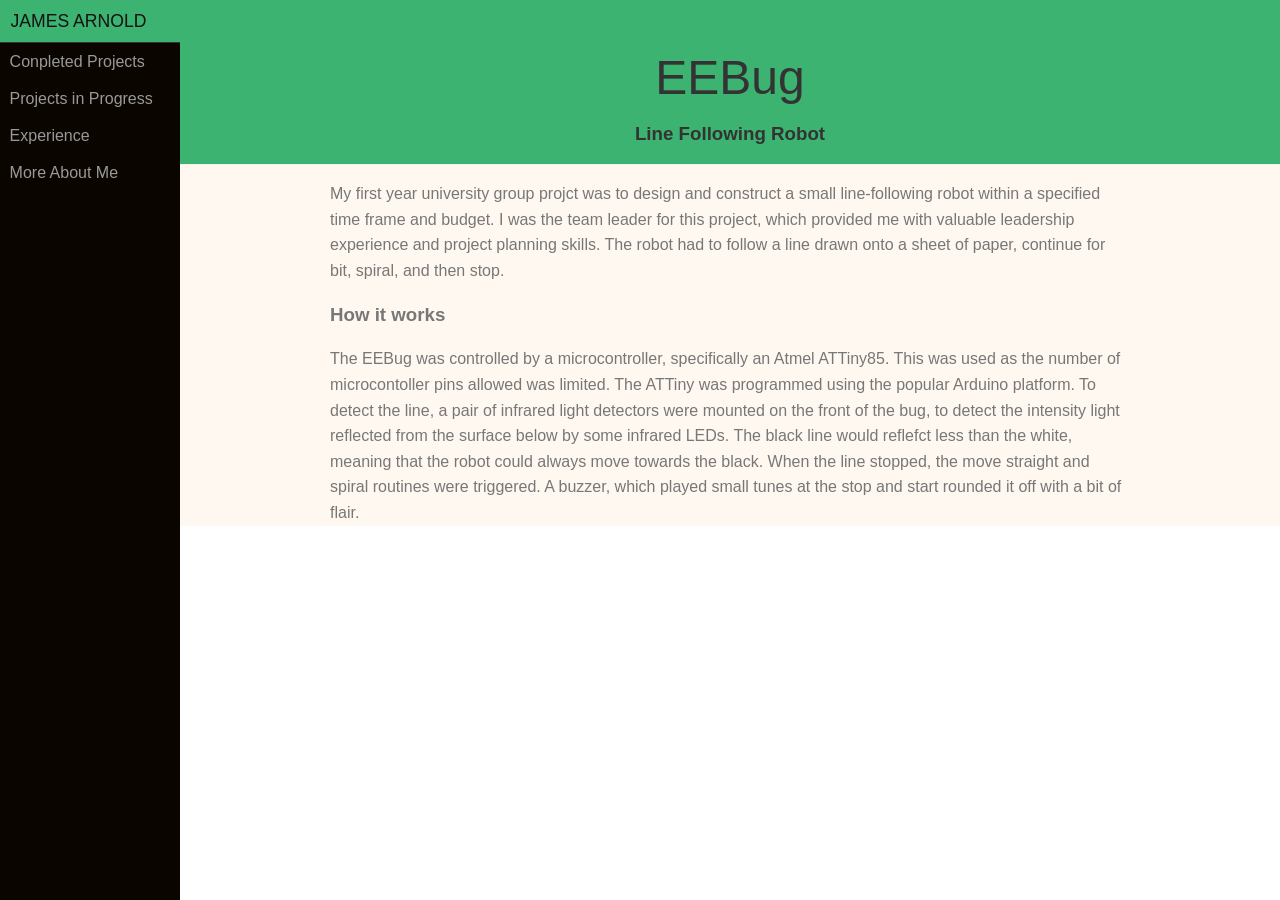
<file: eebug.html>
<!DOCTYPE html>
<html>
<head>
  <meta charset="utf-8">
  <title>Completed Projects</title>
  <meta name="viewport" content="width=device-width, initial-scale=1.0">
  <link rel="stylesheet" href="side-menu.css">
  <link rel="stylesheet" href="pure.css">
</head>
<!-- TODO: Add a submenu to make Navigating this long page easier. Or, just put
them all on seperate pages -->
<body>
<div id="layout">
  <!-- Menu toggle -->
  <a href="#menu" id="menuLink" class="menu-link">
      <!-- Hamburger icon -->
      <span></span>
  </a>

    <div id="menu">
    <div class="pure-menu">
      <a class="pure-menu-heading" href="index.html">James Arnold</a>
      <ul class="pure-menu-list">
        <li class="pure-menu-item"><a href="my_projects.html" class="pure-menu-link">
        Conpleted Projects</a></li>
        <li class="pure-menu-item"><a href="in_progress.html" class="pure-menu-link">
        Projects in Progress</a></li>            
        <li class="pure-menu-item"><a href="experience.html" class="pure-menu-link">
        Experience</a></li>
        <li class="pure-menu-item"><a href="about_me.html" class="pure-menu-link">
        More About Me</a></li>
      </ul>
    </div>
  </div>
  
  <div id="main">
    <div class="header">
      <h1>EEBug</h1>
	  <h3>Line Following Robot</h3>
    </div>
      
    <div class="content">
      <p>My first year university group projct was to design and construct a small 
      line-following robot within a specified time frame and budget. I was the 
      team leader for this project, which provided me with valuable leadership 
      experience and project planning skills. The robot had to follow a line drawn
	  onto a sheet of paper, continue for bit, spiral, and then stop.</p>
	  <h3>How it works</h3>
	  <p>The EEBug was controlled by a microcontroller, specifically an Atmel ATTiny85.
	  This was used as the number of microcontoller pins allowed was limited. The ATTiny
	  was programmed using the popular Arduino platform. To detect the line, a pair of 
	  infrared light detectors were mounted on the front of the bug, to detect the intensity 
	  light reflected from the surface below by some infrared LEDs. The black line 
	  would reflefct less than the white, meaning that the robot could always move 
	  towards the black. When the line stopped, the move straight and spiral routines
	  were triggered. A buzzer, which played small tunes at the stop and start rounded
	  it off with a bit of flair.</p> 
   
    </div>
  </div>
</div>
</body>
<script src="ui.js"></script>
</html>
</file>
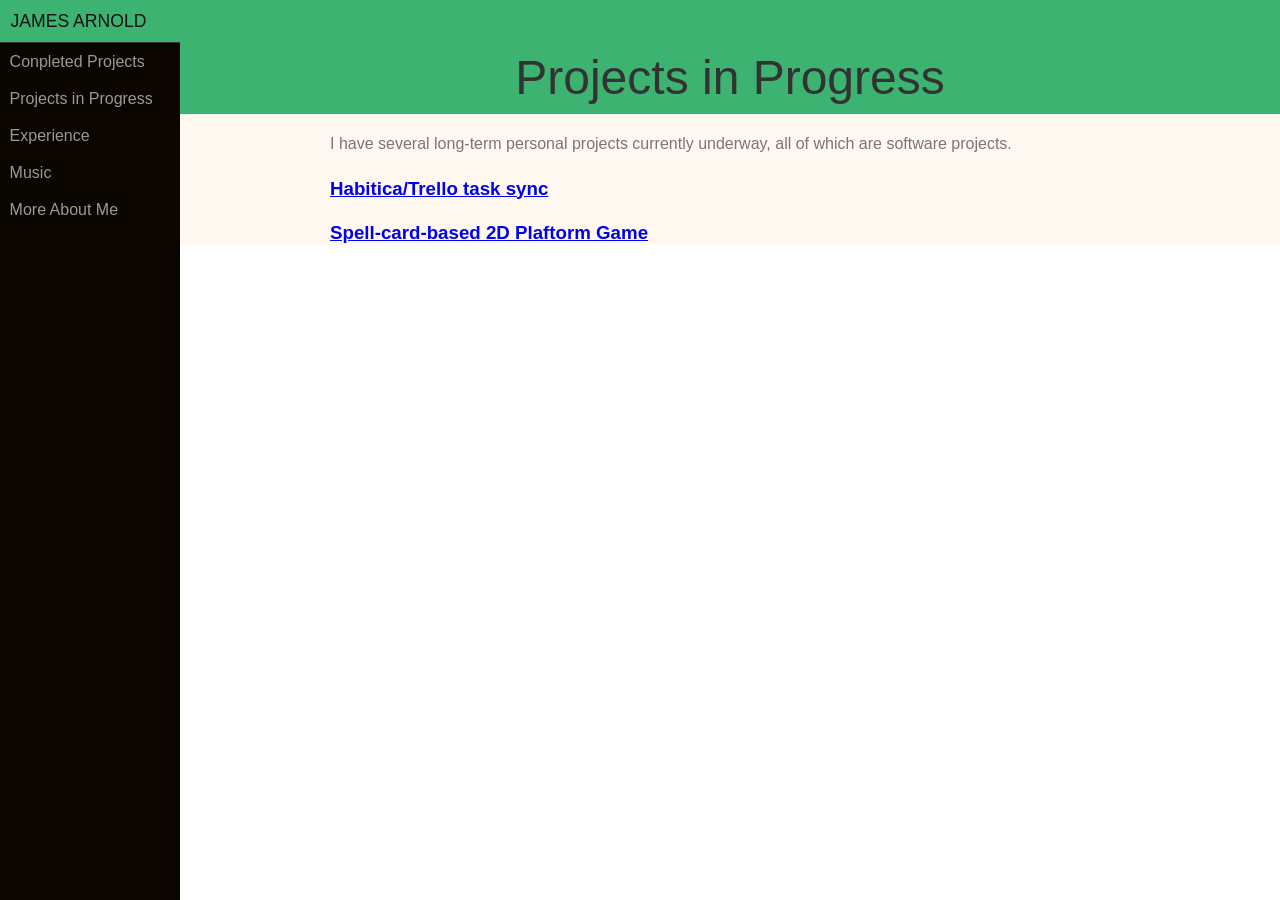
<file: in_progress.html>
<!DOCTYPE html>
<html>
<head>
  <meta charset="utf-8">
  <title>Projects in Progress</title>
  <meta name="viewport" content="width=device-width, initial-scale=1.0">
  <link rel="stylesheet" href="side-menu.css">
  <link rel="stylesheet" href="pure.css">
</head>
<!-- TODO: Add a submenu to make Navigating this long page easier. Or, just put
them all on seperate pages -->
<body>
<div id="layout">
  <!-- Menu toggle -->
  <a href="#menu" id="menuLink" class="menu-link">
      <!-- Hamburger icon -->
      <span></span>
  </a>

    <div id="menu">
    <div class="pure-menu">
      <a class="pure-menu-heading" href="index.html">James Arnold</a>
      <ul class="pure-menu-list">
        <li class="pure-menu-item"><a href="my_projects.html" class="pure-menu-link">
        Conpleted Projects</a></li>
        <li class="pure-menu-item"><a href="in_progress.html" class="pure-menu-link">
        Projects in Progress</a></li>            
        <li class="pure-menu-item"><a href="experience.html" class="pure-menu-link">
        Experience</a></li>
		<li class="pure-menu-item"><a href="music.html" class="pure-menu-link">
        Music</a></li>
        <li class="pure-menu-item"><a href="about_me.html" class="pure-menu-link">
        More About Me</a></li>
      </ul>
    </div>
  </div>
  
  <div id="main">
    <div class="header">
      <h1>Projects in Progress</h1>
    </div>
      
    <div class="content">
      <p>I have several long-term personal projects currently underway, all of
      which are software projects.</p>
      
      <h3><a href="habitica_trello_sync.html">Habitica/Trello task sync</a></h3>
      
      <h3><a href="spell-card-game.html">Spell-card-based 2D Plaftorm Game</a></h3>
    </div>
  </div>
</div>
</body>
<script src="ui.js"></script>
</html>
</file>
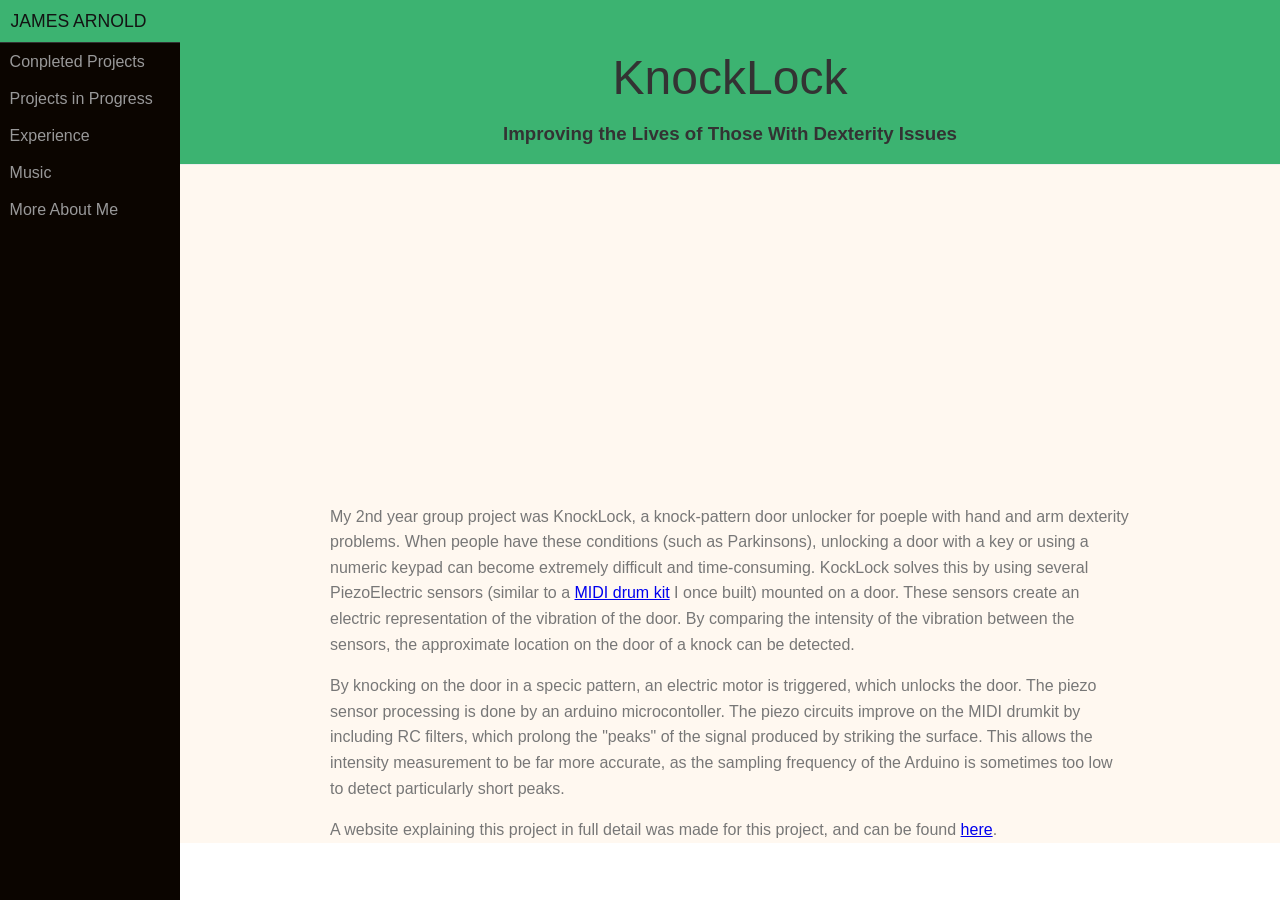
<file: knocklock.html>
<!DOCTYPE html>
<html>
<head>
  <meta charset="utf-8">
  <title>Completed Projects</title>
  <meta name="viewport" content="width=device-width, initial-scale=1.0">
  <link rel="stylesheet" href="side-menu.css">
  <link rel="stylesheet" href="pure.css">
</head>
<!-- TODO: Add a submenu to make Navigating this long page easier. Or, just put
them all on seperate pages -->
<body>
<div id="layout">
  <!-- Menu toggle -->
  <a href="#menu" id="menuLink" class="menu-link">
      <!-- Hamburger icon -->
      <span></span>
  </a>

    <div id="menu">
    <div class="pure-menu">
      <a class="pure-menu-heading" href="index.html">James Arnold</a>
      <ul class="pure-menu-list">
        <li class="pure-menu-item"><a href="my_projects.html" class="pure-menu-link">
        Conpleted Projects</a></li>
        <li class="pure-menu-item"><a href="in_progress.html" class="pure-menu-link">
        Projects in Progress</a></li>            
        <li class="pure-menu-item"><a href="experience.html" class="pure-menu-link">
        Experience</a></li>
		<li class="pure-menu-item"><a href="music.html" class="pure-menu-link">
        Music</a></li>
        <li class="pure-menu-item"><a href="about_me.html" class="pure-menu-link">
        More About Me</a></li>
      </ul>
    </div>
  </div>
  
  <div id="main">
    <div class="header">
      <h1>KnockLock</h1>
	  <h3>Improving the Lives of Those With Dexterity Issues</h3>
    </div>
      
    <div class="content">
	  <iframe allowfullscreen frameborder="0" height="315" mozallowfullscreen 
	  src="https://www.youtube.com/embed/9a7YVxpA8rk" 
	  webkitallowfullscreen width="560"></iframe>

      <p>My 2nd year group project was KnockLock, a knock-pattern door unlocker
      for poeple with hand and arm dexterity problems. When people have these 
      conditions (such as Parkinsons), unlocking a door with a key or using a 
      numeric keypad can become extremely difficult and time-consuming. KockLock
      solves this by using several PiezoElectric sensors (similar to a 
      <a href="https://github.com/jamesarnold96/Foam_Drumkit">MIDI drum kit</a>
      I once built) mounted on a door. These sensors create an electric 
      representation of the vibration of the door. By comparing the intensity of 
      the vibration between the sensors, the approximate location on the door of 
      a knock can be detected.</p> 
	  <p>By knocking on the door in a specic pattern, an 
      electric motor is triggered, which unlocks the door. The piezo sensor processing
      is done by an arduino microcontoller. The piezo circuits improve on the MIDI
      drumkit by including RC filters, which prolong the "peaks" of the signal
      produced by striking the surface. This allows the intensity measurement to be far
      more accurate, as the sampling frequency of the Arduino is sometimes too
      low to detect particularly short peaks.</p>
      
      <p>A website explaining this project in full detail was made for this project, 
	  and can be found <a href="http://www.ee.ic.ac.uk/zhongxuan.li15/yr2proj/default.html">
	  here</a>.</p>
    </div>
  </div>
</div>
</body>
<script src="ui.js"></script>
</html>
</file>
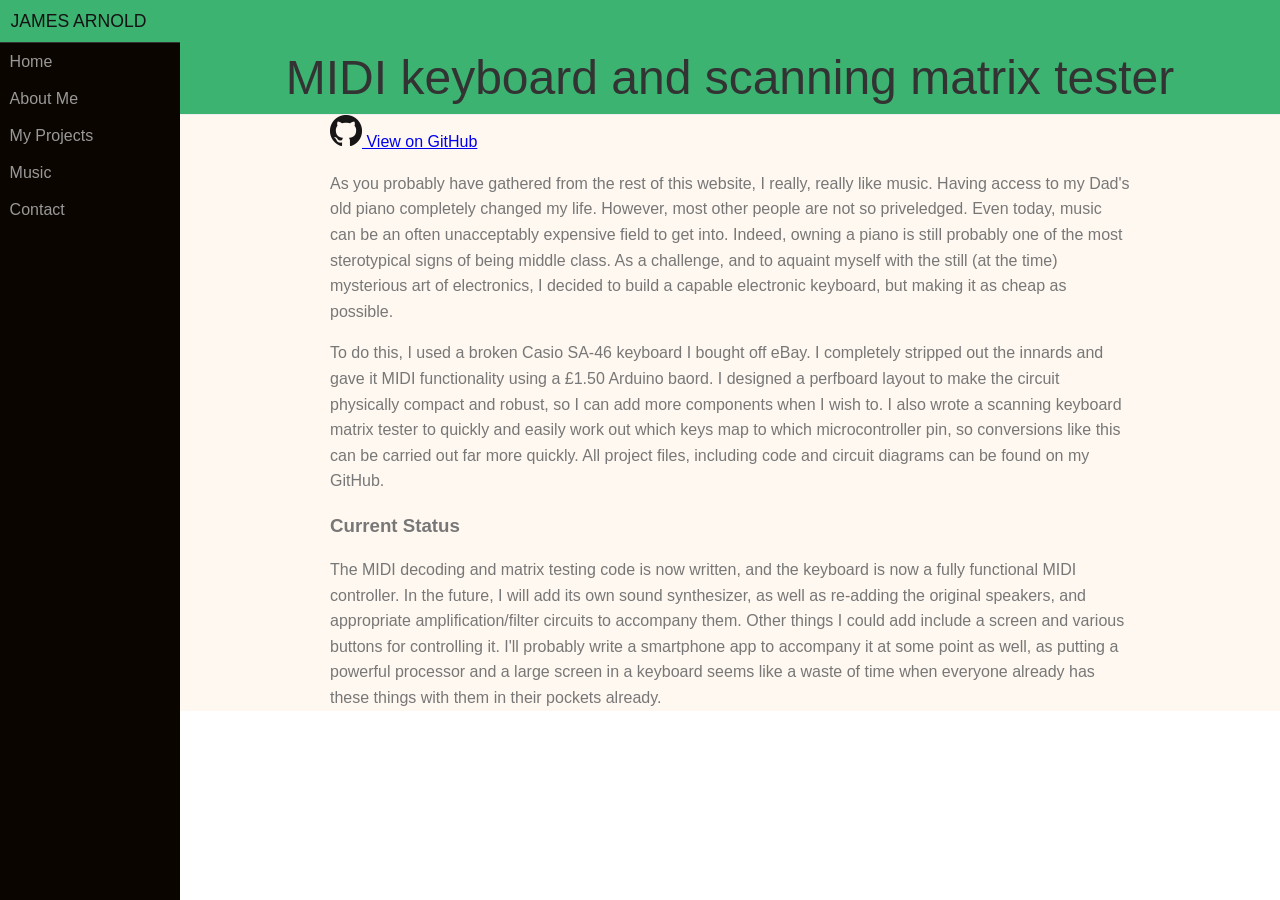
<file: midi_keyboard.html>
<!DOCTYPE html>
<html>
<head>
  <meta charset="utf-8">
  <title>My Projectss</title>
  <meta name="viewport" content="width=device-width, initial-scale=1.0">
  <link rel="stylesheet" href="side-menu.css">
  <link rel="stylesheet" href="pure.css">
</head>
<!-- TODO: Add a submenu to make Navigating this long page easier. Or, just put
them all on seperate pages -->
<body>
<div id="layout">
  <!-- Menu toggle -->
  <a href="#menu" id="menuLink" class="menu-link">
      <!-- Hamburger icon -->
      <span></span>
  </a>

  <div id="menu">
    <div class="pure-menu">
      <a class="pure-menu-heading" href="profile.html">James Arnold</a>
      <ul class="pure-menu-list">
        <li class="pure-menu-item"><a href="profile.html" class="pure-menu-link">
        Home</a></li>
        <li class="pure-menu-item"><a href="#" class="pure-menu-link">
        About Me</a></li>
        <li class="pure-menu-item"><a href="my_projects.html" class="pure-menu-link">
        My Projects</a></li>
        <li class="pure-menu-item"><a href="music.html" class="pure-menu-link">
        Music</a></li>
        <li class="pure-menu-item"><a href="#" class="pure-menu-link">
        Contact</a></li>
      </ul>
    </div>
  </div>
  
  <div id="main">
    <div class="header">
      <h1>MIDI keyboard and scanning matrix tester</h1>
    </div>
      
    <div class="content">
	  <a href="https://github.com/jamesarnold96/Casio_SA-46_Keyboard"><span><img src="img/github.png">
	  View on GitHub</img></span></a> 	
	
      <p>As you probably have gathered from the rest of this website, I really,
      really like music. Having access to my Dad's old piano completely 
      changed my life. However, most other people are not so priveledged. Even
      today, music can be an often unacceptably expensive field to get into. Indeed,
      owning a piano is still probably one of the most sterotypical signs of
      being middle class. As a challenge, and to aquaint myself with the still
      (at the time) mysterious art of electronics, I decided to build a capable
      electronic keyboard, but making it as cheap as possible.</p>
      <p>To do this, I 
      used a broken Casio SA-46 keyboard I bought off eBay. I completely 
      stripped out the innards and gave it MIDI functionality using a £1.50
      Arduino baord. I designed a perfboard layout to make the circuit physically
      compact and robust, so I can add more components when I wish to. I also 
      wrote a scanning keyboard matrix tester to quickly and easily work out 
      which keys map to which microcontroller pin, so conversions like this can
      be carried out far more quickly. All project files, including code and 
      circuit diagrams can be found on my GitHub.</p>
      <h3>Current Status</h3>
      <p>The MIDI decoding and matrix testing code is now written, and the keyboard
      is now a fully functional MIDI controller. In the future, I will add its
      own sound synthesizer, as well as re-adding the original speakers, and 
      appropriate amplification/filter circuits to accompany them. Other things 
      I could add include a screen and various buttons for controlling it. I'll
      probably write a smartphone app to accompany it at some point as well, as
      putting a powerful processor and a large screen in a keyboard seems like a 
      waste of time when everyone already has these things with them in their 
      pockets already.</p>
    </div>
  </div>
</div>
</body>
</html>
</file>
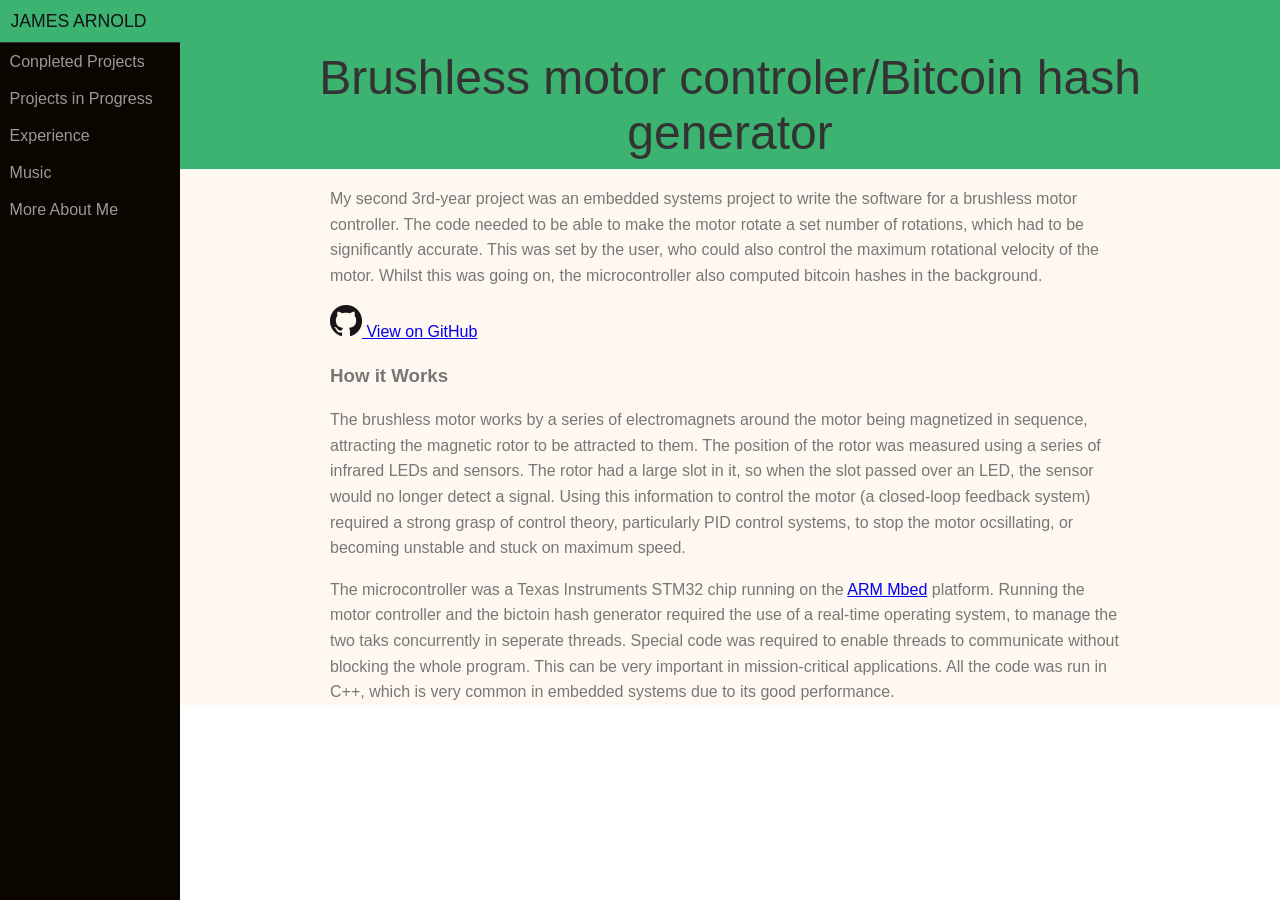
<file: motor_controller.html>
<!DOCTYPE html>
<html>
<head>
  <meta charset="utf-8">
  <title>Motor controller/Bitcoin Hash Generator</title>
  <meta name="viewport" content="width=device-width, initial-scale=1.0">
  <link rel="stylesheet" href="side-menu.css">
  <link rel="stylesheet" href="pure.css">
</head>
<!-- TODO: Add a submenu to make Navigating this long page easier. Or, just put
them all on seperate pages -->
<body>
<div id="layout">
  <!-- Menu toggle -->
  <a href="#menu" id="menuLink" class="menu-link">
      <!-- Hamburger icon -->
      <span></span>
  </a>

  <div id="menu">
    <div class="pure-menu">
      <a class="pure-menu-heading" href="index.html">James Arnold</a>
      <ul class="pure-menu-list">
        <li class="pure-menu-item"><a href="my_projects.html" class="pure-menu-link">
        Conpleted Projects</a></li>
        <li class="pure-menu-item"><a href="in_progress.html" class="pure-menu-link">
        Projects in Progress</a></li>            
        <li class="pure-menu-item"><a href="expereience.html" class="pure-menu-link">
        Experience</a></li>
		<li class="pure-menu-item"><a href="music.html" class="pure-menu-link">
        Music</a></li>
        <li class="pure-menu-item"><a href="about_me.html" class="pure-menu-link">
        More About Me</a></li>
      </ul>
    </div>
  </div>
  
  <div id="main">
    <div class="header">
      <h1>Brushless motor controler/Bitcoin hash generator</h1>
    </div>
      
    <div class="content">
      <p>My second 3rd-year project was an embedded systems project to write the
      software for a brushless motor controller. The code needed to be able to 
      make the motor rotate a set number of rotations, which had to be significantly
      accurate. This was set by the user, who could also control the maximum 
      rotational velocity of the motor. Whilst this was going on, the 
      microcontroller also computed bitcoin hashes in the background.</p>
	  <a href="https://github.com/MerelyLogical/MotorControl"><span><img src="img/github.png">
	  View on GitHub</img></span></a> 
      
      <h3>How it Works</h3>
      <p>The brushless motor works by a series of electromagnets around the motor
      being magnetized in sequence, attracting the magnetic rotor to be attracted
      to them. The position of the rotor was measured using a series of infrared
      LEDs and sensors. The rotor had a large slot in it, so when the slot 
      passed over an LED, the sensor would no longer detect a signal. 
      Using this information to control the motor (a closed-loop feedback system)
      required a strong grasp of control theory, particularly PID control systems, to stop
      the motor ocsillating, or becoming unstable and stuck on maximum speed.</p>
      <p>The microcontroller was a Texas Instruments STM32 chip running on the 
      <a href="https://www.mbed.com/en/">ARM Mbed</a> platform. Running the 
      motor controller and the bictoin hash generator required the use of a 
      real-time operating system, to manage the two taks concurrently in 
      seperate threads. Special code was required to enable threads to communicate
      without blocking the whole program. This can be very important in 
      mission-critical applications. All the code was run in C++, which is very
      common in embedded systems due to its good performance.</p>   
    </div>
  </div>
</div>
</body>
<script src="ui.js"></script>
</html>
</file>
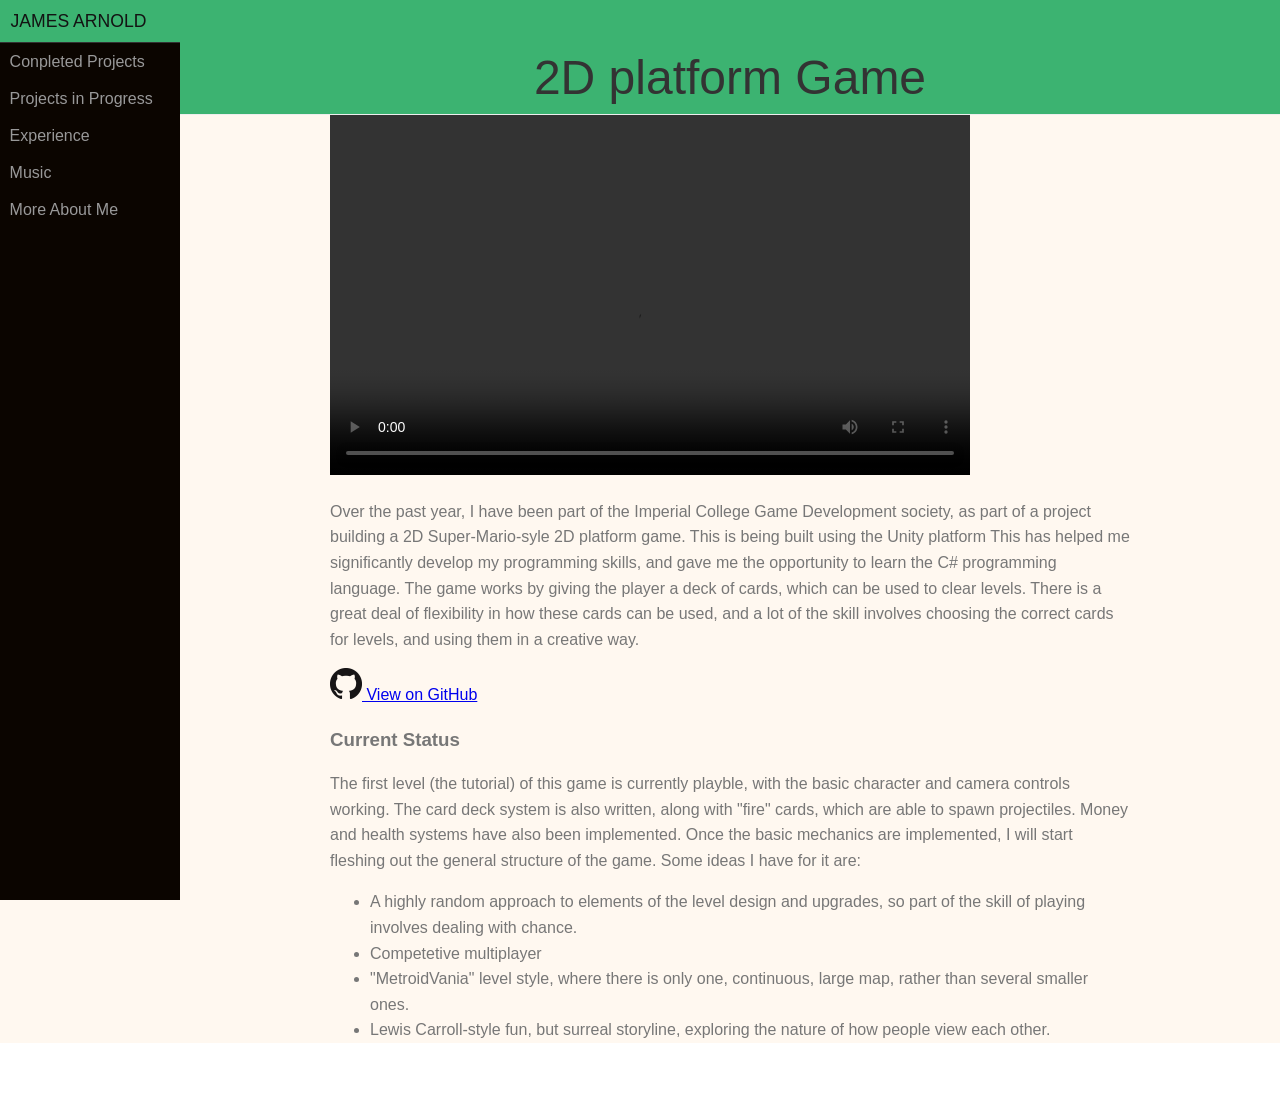
<file: spell-card-game.html>
<!DOCTYPE html>
<html>
<head>
  <meta charset="utf-8">
  <title>2D Platform Game</title>
  <meta name="viewport" content="width=device-width, initial-scale=1.0">
  <link rel="stylesheet" href="side-menu.css">
  <link rel="stylesheet" href="pure.css">
</head>
<!-- TODO: Add a submenu to make Navigating this long page easier. Or, just put
them all on seperate pages -->
<body>
<div id="layout">
  <!-- Menu toggle -->
  <a href="#menu" id="menuLink" class="menu-link">
      <!-- Hamburger icon -->
      <span></span>
  </a>

  <div id="menu">
    <div class="pure-menu">
      <a class="pure-menu-heading" href="index.html">James Arnold</a>
      <ul class="pure-menu-list">
        <li class="pure-menu-item"><a href="my_projects.html" class="pure-menu-link">
        Conpleted Projects</a></li>
        <li class="pure-menu-item"><a href="in_progress.html" class="pure-menu-link">
        Projects in Progress</a></li>            
        <li class="pure-menu-item"><a href="experience.html" class="pure-menu-link">
        Experience</a></li>
		<li class="pure-menu-item"><a href="music.html" class="pure-menu-link">
        Music</a></li>
        <li class="pure-menu-item"><a href="about_me.html" class="pure-menu-link">
        More About Me</a></li>
      </ul>
    </div>
  </div>
  
  <div id="main">
    <div class="header">
      <h1>2D platform Game</h1>
    </div>
      
    <div class="content">     
       <video width="640" height="360" controls>
        <source src="img/spell-card-platform-game.mp4" type="video/mp4">
        Your browser does not support the video tag.
      </video> 
      <p>Over the past year, I have been part of the Imperial College Game 
      Development society, as part of a project building a 2D Super-Mario-syle
      2D platform game. This is being built using the Unity platform This has 
      helped me significantly develop my programming 
      skills, and gave me the opportunity to learn the C# programming language. 
      The game works by giving the player a deck of cards, which can be used to
      clear levels. There is a great deal of flexibility in how these cards can
      be used, and a lot of the skill involves choosing the correct cards for
      levels, and using them in a creative way.</p>
	  
	  <a href="https://github.com/jamesarnold96/Spell-Card-Based-2D-Platform-Game-New"><span><img src="img/github.png">
	  View on GitHub</span></a>
	  
      <h3>Current Status</h3>
      <p>The first level (the tutorial) of this game is currently playble, with the
      basic character and camera controls working. The card deck system is also
      written, along with "fire" cards, which are able to spawn projectiles. 
      Money and health systems have also been implemented. Once the basic 
      mechanics are implemented, I will start fleshing out the general structure
      of the game. Some ideas I have for it are:
      <ul>
        <li>A highly random approach to elements of the level design and upgrades,
        so part of the skill of playing involves dealing with chance.</li>
        <li>Competetive multiplayer</li>
        <li>"MetroidVania" level style, where there is only one, continuous, large 
        map, rather than several smaller ones.</li>
        <li>Lewis Carroll-style fun, but surreal storyline, exploring the nature 
        of how people view each other.</li>
      </ul>
      </p>
    </div>
  </div>
</div>
</body>
<script src="ui.js"></script>
</html>
</file>
<file: side-menu.css>
body {
    color: #777;
}

.pure-img-responsive {
    max-width: 100%;
    height: auto;
}

/*
Add transition to containers so they can push in and out.
*/
#layout,
#menu,
.menu-link {
    -webkit-transition: all 0.2s ease-out;
    -moz-transition: all 0.2s ease-out;
    -ms-transition: all 0.2s ease-out;
    -o-transition: all 0.2s ease-out;
    transition: all 0.2s ease-out;
}

/*
This is the parent `<div>` that contains the menu and the content area.
*/
#layout {
    position: relative;
    left: 0;
    padding-left: 0;
    background-color: #fff8f0
}
    #layout.active #menu {
        left: 180px;
        width: 180px;
    }

    #layout.active .menu-link {
        left: 180px;
    }
/*
The content `<div>` is where all your content goes.
*/
.content {
    margin: 0 auto;
    padding: 0 4em;
    max-width: 800px;
    margin-bottom: 50px;
    line-height: 1.6em;
    background-color: #fff8f0
}

.header {
     margin: 0;
     color: #333333;
     text-align: center;
     padding: 2.5em 2em 0;
     border-bottom: 1px solid #eee;
     background-color: MediumSeaGreen;
 }
    .header h1 {
        margin: 0.2em 0;
        font-size: 3em;
        font-weight: 300;
    }
     .header h2 {
        font-weight: 300;
        color: #ccc;
        padding: 0;
        margin-top: 0;
    }

.content-subhead {
    margin: 50px 0 20px 0;
    font-weight: 300;
    color: #888;
}



/*
The `#menu` `<div>` is the parent `<div>` that contains the `.pure-menu` that
appears on the left side of the page.
*/

#menu {
    margin-left: -180px; /* "#menu" width */
    width: 180px;
    position: fixed;
    top: 0;
    left: 0;
    bottom: 0;
    z-index: 1000; /* so the menu or its navicon stays above all content */
    background: #0b0500;
    overflow-y: auto;
    -webkit-overflow-scrolling: touch;
}
    /*
    All anchors inside the menu should be styled like this.
    */
    #menu a {
        color: #999;
        border: none;
        padding: 0.6em 0 0.6em 0.6em;
    }

    /*
    Remove all background/borders, since we are applying them to #menu.
    */
     #menu .pure-menu,
     #menu .pure-menu ul {
        border: none;
        background: transparent;
    }

    /*
    Add that light border to separate items into groups.
    */
    #menu .pure-menu ul,
    #menu .pure-menu .menu-item-divided {
        border-top: 1px solid #333;
    }
        /*
        Change color of the anchor links on hover/focus.
        */
        #menu .pure-menu li a:hover,
        #menu .pure-menu li a:focus {
            background: #333;
        }

    /*
    This styles the selected menu item `<li>`.
    */
    #menu .pure-menu-selected,
    #menu .pure-menu-heading {
        background: MediumSeaGreen;
    }
        /*
        This styles a link within a selected menu item `<li>`.
        */
        #menu .pure-menu-selected a {
            color: #fff;
        }

    /*
    This styles the menu heading.
    */
    #menu .pure-menu-heading {
        font-size: 110%;
        color: #131313;
        margin: 0;
    }

/* -- Dynamic Button For Responsive Menu -------------------------------------*/

/*
The button to open/close the Menu is custom-made and not part of Pure. Here's
how it works:
*/

/*
`.menu-link` represents the responsive menu toggle that shows/hides on
small screens.
*/
.menu-link {
    position: fixed;
    display: block; /* show this only on small screens */
    top: 0;
    left: 0; /* "#menu width" */
    background: #000;
    background: rgba(0,0,0,0.7);
    font-size: 10px; /* change this value to increase/decrease button size */
    z-index: 10;
    width: 2em;
    height: auto;
    padding: 2.1em 1.6em;
}

    .menu-link:hover,
    .menu-link:focus {
        background: #000;
    }

    .menu-link span {
        position: relative;
        display: block;
    }

    .menu-link span,
    .menu-link span:before,
    .menu-link span:after {
        background-color: #fff;
        width: 100%;
        height: 0.2em;
    }

        .menu-link span:before,
        .menu-link span:after {
            position: absolute;
            margin-top: -0.6em;
            content: " ";
        }

        .menu-link span:after {
            margin-top: 0.6em;
        }


/* -- Responsive Styles (Media Queries) ------------------------------------- */

/*
Hides the menu at `48em`, but modify this based on your app's needs.
*/
@media (min-width: 48em) {

    .header,
    .content {
        padding-left: 2em;
        padding-right: 2em;
    }

    #layout {
        padding-left: 180px; /* left col width "#menu" */
        left: 0;
    }
    #menu {
        left: 180px;
    }

    .menu-link {
        position: fixed;
        left: 150px;
        display: none;
    }

    #layout.active .menu-link {
        left: 180px;
    }
}

@media (max-width: 48em) {
    /* Only apply this when the window is small. Otherwise, the following
    case results in extra padding on the left:
        * Make the window small.
        * Tap the menu to trigger the active state.
        * Make the window large again.
    */
    #layout.active {
        position: relative;
        left: 180px;
    }
}

.footer {
    position: fixed;
    left: 0;
    bottom: 0;
    width: 100%;
    background-color: red;
    color: white;
    text-align: center;
}
</file>
<file: pure.css>
/*!
Pure v1.0.0
Copyright 2013 Yahoo!
Licensed under the BSD License.
https://github.com/yahoo/pure/blob/master/LICENSE.md
*/
/*!
normalize.css v^3.0 | MIT License | git.io/normalize
Copyright (c) Nicolas Gallagher and Jonathan Neal
*/
/*! normalize.css v3.0.3 | MIT License | github.com/necolas/normalize.css */

/**
 * 1. Set default font family to sans-serif.
 * 2. Prevent iOS and IE text size adjust after device orientation change,
 *    without disabling user zoom.
 */

html {
  font-family: sans-serif; /* 1 */
  -ms-text-size-adjust: 100%; /* 2 */
  -webkit-text-size-adjust: 100%; /* 2 */
}

/**
 * Remove default margin.
 */

body {
  margin: 0;
}

/* HTML5 display definitions
   ========================================================================== */

/**
 * Correct `block` display not defined for any HTML5 element in IE 8/9.
 * Correct `block` display not defined for `details` or `summary` in IE 10/11
 * and Firefox.
 * Correct `block` display not defined for `main` in IE 11.
 */

article,
aside,
details,
figcaption,
figure,
footer,
header,
hgroup,
main,
menu,
nav,
section,
summary {
  display: block;
}

/**
 * 1. Correct `inline-block` display not defined in IE 8/9.
 * 2. Normalize vertical alignment of `progress` in Chrome, Firefox, and Opera.
 */

audio,
canvas,
progress,
video {
  display: inline-block; /* 1 */
  vertical-align: baseline; /* 2 */
}

/**
 * Prevent modern browsers from displaying `audio` without controls.
 * Remove excess height in iOS 5 devices.
 */

audio:not([controls]) {
  display: none;
  height: 0;
}

/**
 * Address `[hidden]` styling not present in IE 8/9/10.
 * Hide the `template` element in IE 8/9/10/11, Safari, and Firefox < 22.
 */

[hidden],
template {
  display: none;
}

/* Links
   ========================================================================== */

/**
 * Remove the gray background color from active links in IE 10.
 */

a {
  background-color: transparent;
}

/**
 * Improve readability of focused elements when they are also in an
 * active/hover state.
 */

a:active,
a:hover {
  outline: 0;
}

/* Text-level semantics
   ========================================================================== */

/**
 * Address styling not present in IE 8/9/10/11, Safari, and Chrome.
 */

abbr[title] {
  border-bottom: 1px dotted;
}

/**
 * Address style set to `bolder` in Firefox 4+, Safari, and Chrome.
 */

b,
strong {
  font-weight: bold;
}

/**
 * Address styling not present in Safari and Chrome.
 */

dfn {
  font-style: italic;
}

/**
 * Address variable `h1` font-size and margin within `section` and `article`
 * contexts in Firefox 4+, Safari, and Chrome.
 */

h1 {
  font-size: 2em;
  margin: 0.67em 0;
}

/**
 * Address styling not present in IE 8/9.
 */

mark {
  background: #ff0;
  color: #000;
}

/**
 * Address inconsistent and variable font size in all browsers.
 */

small {
  font-size: 80%;
}

/**
 * Prevent `sub` and `sup` affecting `line-height` in all browsers.
 */

sub,
sup {
  font-size: 75%;
  line-height: 0;
  position: relative;
  vertical-align: baseline;
}

sup {
  top: -0.5em;
}

sub {
  bottom: -0.25em;
}

/* Embedded content
   ========================================================================== */

/**
 * Remove border when inside `a` element in IE 8/9/10.
 */

img {
  border: 0;
}

/**
 * Correct overflow not hidden in IE 9/10/11.
 */

svg:not(:root) {
  overflow: hidden;
}

/* Grouping content
   ========================================================================== */

/**
 * Address margin not present in IE 8/9 and Safari.
 */

figure {
  margin: 1em 40px;
}

/**
 * Address differences between Firefox and other browsers.
 */

hr {
  box-sizing: content-box;
  height: 0;
}

/**
 * Contain overflow in all browsers.
 */

pre {
  overflow: auto;
}

/**
 * Address odd `em`-unit font size rendering in all browsers.
 */

code,
kbd,
pre,
samp {
  font-family: monospace, monospace;
  font-size: 1em;
}

/* Forms
   ========================================================================== */

/**
 * Known limitation: by default, Chrome and Safari on OS X allow very limited
 * styling of `select`, unless a `border` property is set.
 */

/**
 * 1. Correct color not being inherited.
 *    Known issue: affects color of disabled elements.
 * 2. Correct font properties not being inherited.
 * 3. Address margins set differently in Firefox 4+, Safari, and Chrome.
 */

button,
input,
optgroup,
select,
textarea {
  color: inherit; /* 1 */
  font: inherit; /* 2 */
  margin: 0; /* 3 */
}

/**
 * Address `overflow` set to `hidden` in IE 8/9/10/11.
 */

button {
  overflow: visible;
}

/**
 * Address inconsistent `text-transform` inheritance for `button` and `select`.
 * All other form control elements do not inherit `text-transform` values.
 * Correct `button` style inheritance in Firefox, IE 8/9/10/11, and Opera.
 * Correct `select` style inheritance in Firefox.
 */

button,
select {
  text-transform: none;
}

/**
 * 1. Avoid the WebKit bug in Android 4.0.* where (2) destroys native `audio`
 *    and `video` controls.
 * 2. Correct inability to style clickable `input` types in iOS.
 * 3. Improve usability and consistency of cursor style between image-type
 *    `input` and others.
 */

button,
html input[type="button"], /* 1 */
input[type="reset"],
input[type="submit"] {
  -webkit-appearance: button; /* 2 */
  cursor: pointer; /* 3 */
}

/**
 * Re-set default cursor for disabled elements.
 */

button[disabled],
html input[disabled] {
  cursor: default;
}

/**
 * Remove inner padding and border in Firefox 4+.
 */

button::-moz-focus-inner,
input::-moz-focus-inner {
  border: 0;
  padding: 0;
}

/**
 * Address Firefox 4+ setting `line-height` on `input` using `!important` in
 * the UA stylesheet.
 */

input {
  line-height: normal;
}

/**
 * It's recommended that you don't attempt to style these elements.
 * Firefox's implementation doesn't respect box-sizing, padding, or width.
 *
 * 1. Address box sizing set to `content-box` in IE 8/9/10.
 * 2. Remove excess padding in IE 8/9/10.
 */

input[type="checkbox"],
input[type="radio"] {
  box-sizing: border-box; /* 1 */
  padding: 0; /* 2 */
}

/**
 * Fix the cursor style for Chrome's increment/decrement buttons. For certain
 * `font-size` values of the `input`, it causes the cursor style of the
 * decrement button to change from `default` to `text`.
 */

input[type="number"]::-webkit-inner-spin-button,
input[type="number"]::-webkit-outer-spin-button {
  height: auto;
}

/**
 * 1. Address `appearance` set to `searchfield` in Safari and Chrome.
 * 2. Address `box-sizing` set to `border-box` in Safari and Chrome.
 */

input[type="search"] {
  -webkit-appearance: textfield; /* 1 */
  box-sizing: content-box; /* 2 */
}

/**
 * Remove inner padding and search cancel button in Safari and Chrome on OS X.
 * Safari (but not Chrome) clips the cancel button when the search input has
 * padding (and `textfield` appearance).
 */

input[type="search"]::-webkit-search-cancel-button,
input[type="search"]::-webkit-search-decoration {
  -webkit-appearance: none;
}

/**
 * Define consistent border, margin, and padding.
 */

fieldset {
  border: 1px solid #c0c0c0;
  margin: 0 2px;
  padding: 0.35em 0.625em 0.75em;
}

/**
 * 1. Correct `color` not being inherited in IE 8/9/10/11.
 * 2. Remove padding so people aren't caught out if they zero out fieldsets.
 */

legend {
  border: 0; /* 1 */
  padding: 0; /* 2 */
}

/**
 * Remove default vertical scrollbar in IE 8/9/10/11.
 */

textarea {
  overflow: auto;
}

/**
 * Don't inherit the `font-weight` (applied by a rule above).
 * NOTE: the default cannot safely be changed in Chrome and Safari on OS X.
 */

optgroup {
  font-weight: bold;
}

/* Tables
   ========================================================================== */

/**
 * Remove most spacing between table cells.
 */

table {
  border-collapse: collapse;
  border-spacing: 0;
}

td,
th {
  padding: 0;
}

/*csslint important:false*/

/* ==========================================================================
   Pure Base Extras
   ========================================================================== */

/**
 * Extra rules that Pure adds on top of Normalize.css
 */

/**
 * Always hide an element when it has the `hidden` HTML attribute.
 */

.hidden,
[hidden] {
    display: none !important;
}

/**
 * Add this class to an image to make it fit within it's fluid parent wrapper while maintaining
 * aspect ratio.
 */
.pure-img {
    max-width: 100%;
    height: auto;
    display: block;
}

/*csslint regex-selectors:false, known-properties:false, duplicate-properties:false*/

.pure-g {
    letter-spacing: -0.31em; /* Webkit: collapse white-space between units */
    *letter-spacing: normal; /* reset IE < 8 */
    *word-spacing: -0.43em; /* IE < 8: collapse white-space between units */
    text-rendering: optimizespeed; /* Webkit: fixes text-rendering: optimizeLegibility */

    /*
    Sets the font stack to fonts known to work properly with the above letter
    and word spacings. See: https://github.com/yahoo/pure/issues/41/

    The following font stack makes Pure Grids work on all known environments.

    * FreeSans: Ships with many Linux distros, including Ubuntu

    * Arimo: Ships with Chrome OS. Arimo has to be defined before Helvetica and
      Arial to get picked up by the browser, even though neither is available
      in Chrome OS.

    * Droid Sans: Ships with all versions of Android.

    * Helvetica, Arial, sans-serif: Common font stack on OS X and Windows.
    */
    font-family: FreeSans, Arimo, "Droid Sans", Helvetica, Arial, sans-serif;

    /* Use flexbox when possible to avoid `letter-spacing` side-effects. */
    display: -webkit-box;
    display: -webkit-flex;
    display: -ms-flexbox;
    display: flex;
    -webkit-flex-flow: row wrap;
        -ms-flex-flow: row wrap;
            flex-flow: row wrap;

    /* Prevents distributing space between rows */
    -webkit-align-content: flex-start;
        -ms-flex-line-pack: start;
            align-content: flex-start;
}

/* IE10 display: -ms-flexbox (and display: flex in IE 11) does not work inside a table; fall back to block and rely on font hack */
@media all and (-ms-high-contrast: none), (-ms-high-contrast: active) {
	table .pure-g {
		display: block;
	}
}

/* Opera as of 12 on Windows needs word-spacing.
   The ".opera-only" selector is used to prevent actual prefocus styling
   and is not required in markup.
*/
.opera-only :-o-prefocus,
.pure-g {
    word-spacing: -0.43em;
}

.pure-u {
    display: inline-block;
    *display: inline; /* IE < 8: fake inline-block */
    zoom: 1;
    letter-spacing: normal;
    word-spacing: normal;
    vertical-align: top;
    text-rendering: auto;
}

/*
Resets the font family back to the OS/browser's default sans-serif font,
this the same font stack that Normalize.css sets for the `body`.
*/
.pure-g [class *= "pure-u"] {
    font-family: sans-serif;
}

.pure-u-1,
.pure-u-1-1,
.pure-u-1-2,
.pure-u-1-3,
.pure-u-2-3,
.pure-u-1-4,
.pure-u-3-4,
.pure-u-1-5,
.pure-u-2-5,
.pure-u-3-5,
.pure-u-4-5,
.pure-u-5-5,
.pure-u-1-6,
.pure-u-5-6,
.pure-u-1-8,
.pure-u-3-8,
.pure-u-5-8,
.pure-u-7-8,
.pure-u-1-12,
.pure-u-5-12,
.pure-u-7-12,
.pure-u-11-12,
.pure-u-1-24,
.pure-u-2-24,
.pure-u-3-24,
.pure-u-4-24,
.pure-u-5-24,
.pure-u-6-24,
.pure-u-7-24,
.pure-u-8-24,
.pure-u-9-24,
.pure-u-10-24,
.pure-u-11-24,
.pure-u-12-24,
.pure-u-13-24,
.pure-u-14-24,
.pure-u-15-24,
.pure-u-16-24,
.pure-u-17-24,
.pure-u-18-24,
.pure-u-19-24,
.pure-u-20-24,
.pure-u-21-24,
.pure-u-22-24,
.pure-u-23-24,
.pure-u-24-24 {
    display: inline-block;
    *display: inline;
    zoom: 1;
    letter-spacing: normal;
    word-spacing: normal;
    vertical-align: top;
    text-rendering: auto;
}

.pure-u-1-24 {
    width: 4.1667%;
    *width: 4.1357%;
}

.pure-u-1-12,
.pure-u-2-24 {
    width: 8.3333%;
    *width: 8.3023%;
}

.pure-u-1-8,
.pure-u-3-24 {
    width: 12.5000%;
    *width: 12.4690%;
}

.pure-u-1-6,
.pure-u-4-24 {
    width: 16.6667%;
    *width: 16.6357%;
}

.pure-u-1-5 {
    width: 20%;
    *width: 19.9690%;
}

.pure-u-5-24 {
    width: 20.8333%;
    *width: 20.8023%;
}

.pure-u-1-4,
.pure-u-6-24 {
    width: 25%;
    *width: 24.9690%;
}

.pure-u-7-24 {
    width: 29.1667%;
    *width: 29.1357%;
}

.pure-u-1-3,
.pure-u-8-24 {
    width: 33.3333%;
    *width: 33.3023%;
}

.pure-u-3-8,
.pure-u-9-24 {
    width: 37.5000%;
    *width: 37.4690%;
}

.pure-u-2-5 {
    width: 40%;
    *width: 39.9690%;
}

.pure-u-5-12,
.pure-u-10-24 {
    width: 41.6667%;
    *width: 41.6357%;
}

.pure-u-11-24 {
    width: 45.8333%;
    *width: 45.8023%;
}

.pure-u-1-2,
.pure-u-12-24 {
    width: 50%;
    *width: 49.9690%;
}

.pure-u-13-24 {
    width: 54.1667%;
    *width: 54.1357%;
}

.pure-u-7-12,
.pure-u-14-24 {
    width: 58.3333%;
    *width: 58.3023%;
}

.pure-u-3-5 {
    width: 60%;
    *width: 59.9690%;
}

.pure-u-5-8,
.pure-u-15-24 {
    width: 62.5000%;
    *width: 62.4690%;
}

.pure-u-2-3,
.pure-u-16-24 {
    width: 66.6667%;
    *width: 66.6357%;
}

.pure-u-17-24 {
    width: 70.8333%;
    *width: 70.8023%;
}

.pure-u-3-4,
.pure-u-18-24 {
    width: 75%;
    *width: 74.9690%;
}

.pure-u-19-24 {
    width: 79.1667%;
    *width: 79.1357%;
}

.pure-u-4-5 {
    width: 80%;
    *width: 79.9690%;
}

.pure-u-5-6,
.pure-u-20-24 {
    width: 83.3333%;
    *width: 83.3023%;
}

.pure-u-7-8,
.pure-u-21-24 {
    width: 87.5000%;
    *width: 87.4690%;
}

.pure-u-11-12,
.pure-u-22-24 {
    width: 91.6667%;
    *width: 91.6357%;
}

.pure-u-23-24 {
    width: 95.8333%;
    *width: 95.8023%;
}

.pure-u-1,
.pure-u-1-1,
.pure-u-5-5,
.pure-u-24-24 {
    width: 100%;
}
.pure-button {
    /* Structure */
    display: inline-block;
    zoom: 1;
    line-height: normal;
    white-space: nowrap;
    vertical-align: middle;
    text-align: center;
    cursor: pointer;
    -webkit-user-drag: none;
    -webkit-user-select: none;
       -moz-user-select: none;
        -ms-user-select: none;
            user-select: none;
    box-sizing: border-box;
}

/* Firefox: Get rid of the inner focus border */
.pure-button::-moz-focus-inner {
    padding: 0;
    border: 0;
}

/* Inherit .pure-g styles */
.pure-button-group {
    letter-spacing: -0.31em; /* Webkit: collapse white-space between units */
    *letter-spacing: normal; /* reset IE < 8 */
    *word-spacing: -0.43em; /* IE < 8: collapse white-space between units */
    text-rendering: optimizespeed; /* Webkit: fixes text-rendering: optimizeLegibility */
}

.opera-only :-o-prefocus,
.pure-button-group {
    word-spacing: -0.43em;
}

.pure-button-group .pure-button {
    letter-spacing: normal;
    word-spacing: normal;
    vertical-align: top;
    text-rendering: auto;
}

/*csslint outline-none:false*/

.pure-button {
    font-family: inherit;
    font-size: 100%;
    padding: 0.5em 1em;
    color: #444; /* rgba not supported (IE 8) */
    color: rgba(0, 0, 0, 0.80); /* rgba supported */
    border: 1px solid #999;  /*IE 6/7/8*/
    border: none rgba(0, 0, 0, 0);  /*IE9 + everything else*/
    background-color: #E6E6E6;
    text-decoration: none;
    border-radius: 2px;
}

.pure-button-hover,
.pure-button:hover,
.pure-button:focus {
    /* csslint ignore:start */
    filter: alpha(opacity=90);
    /* csslint ignore:end */
    background-image: -webkit-linear-gradient(transparent, rgba(0,0,0, 0.05) 40%, rgba(0,0,0, 0.10));
    background-image: linear-gradient(transparent, rgba(0,0,0, 0.05) 40%, rgba(0,0,0, 0.10));
}
.pure-button:focus {
    outline: 0;
}
.pure-button-active,
.pure-button:active {
    box-shadow: 0 0 0 1px rgba(0,0,0, 0.15) inset, 0 0 6px rgba(0,0,0, 0.20) inset;
    border-color: #000\9;
}

.pure-button[disabled],
.pure-button-disabled,
.pure-button-disabled:hover,
.pure-button-disabled:focus,
.pure-button-disabled:active {
    border: none;
    background-image: none;
    /* csslint ignore:start */
    filter: alpha(opacity=40);
    /* csslint ignore:end */
    opacity: 0.40;
    cursor: not-allowed;
    box-shadow: none;
    pointer-events: none;
}

.pure-button-hidden {
    display: none;
}

.pure-button-primary,
.pure-button-selected,
a.pure-button-primary,
a.pure-button-selected {
    background-color: rgb(0, 120, 231);
    color: #fff;
}

/* Button Groups */
.pure-button-group .pure-button {
    margin: 0;
    border-radius: 0;
    border-right: 1px solid #111;  /* fallback color for rgba() for IE7/8 */
    border-right: 1px solid rgba(0, 0, 0, 0.2);

}

.pure-button-group .pure-button:first-child {
    border-top-left-radius: 2px;
    border-bottom-left-radius: 2px;
}
.pure-button-group .pure-button:last-child {
    border-top-right-radius: 2px;
    border-bottom-right-radius: 2px;
    border-right: none;
}

/*csslint box-model:false*/
/*
Box-model set to false because we're setting a height on select elements, which
also have border and padding. This is done because some browsers don't render
the padding. We explicitly set the box-model for select elements to border-box,
so we can ignore the csslint warning.
*/


/*csslint adjoining-classes: false, box-model:false*/
.pure-menu {
    box-sizing: border-box;
}

.pure-menu-fixed {
    position: fixed;
    left: 0;
    top: 0;
    z-index: 3;
}

.pure-menu-list,
.pure-menu-item {
    position: relative;
}

.pure-menu-list {
    list-style: none;
    margin: 0;
    padding: 0;
}

.pure-menu-item {
    padding: 0;
    margin: 0;
    height: 100%;
}

.pure-menu-link,
.pure-menu-heading {
    display: block;
    text-decoration: none;
    white-space: nowrap;
}

/* HORIZONTAL MENU */
.pure-menu-horizontal {
    width: 100%;
    white-space: nowrap;
}

.pure-menu-horizontal .pure-menu-list {
    display: inline-block;
}

/* Initial menus should be inline-block so that they are horizontal */
.pure-menu-horizontal .pure-menu-item,
.pure-menu-horizontal .pure-menu-heading,
.pure-menu-horizontal .pure-menu-separator {
    display: inline-block;
    *display: inline;
    zoom: 1;
    vertical-align: middle;
}

/* Submenus should still be display: block; */
.pure-menu-item .pure-menu-item {
    display: block;
}

.pure-menu-children {
    display: none;
    position: absolute;
    left: 100%;
    top: 0;
    margin: 0;
    padding: 0;
    z-index: 3;
}

.pure-menu-horizontal .pure-menu-children {
    left: 0;
    top: auto;
    width: inherit;
}

.pure-menu-allow-hover:hover > .pure-menu-children,
.pure-menu-active > .pure-menu-children {
    display: block;
    position: absolute;
}

/* Vertical Menus - show the dropdown arrow */
.pure-menu-has-children > .pure-menu-link:after {
    padding-left: 0.5em;
    content: "\25B8";
    font-size: small;
}

/* Horizontal Menus - show the dropdown arrow */
.pure-menu-horizontal .pure-menu-has-children > .pure-menu-link:after {
    content: "\25BE";
}

/* scrollable menus */
.pure-menu-scrollable {
    overflow-y: scroll;
    overflow-x: hidden;
}

.pure-menu-scrollable .pure-menu-list {
    display: block;
}

.pure-menu-horizontal.pure-menu-scrollable .pure-menu-list {
    display: inline-block;
}

.pure-menu-horizontal.pure-menu-scrollable {
    white-space: nowrap;
    overflow-y: hidden;
    overflow-x: auto;
    -ms-overflow-style: none;
    -webkit-overflow-scrolling: touch;
    /* a little extra padding for this style to allow for scrollbars */
    padding: .5em 0;
}

.pure-menu-horizontal.pure-menu-scrollable::-webkit-scrollbar {
    display: none;
}

/* misc default styling */

.pure-menu-separator,
.pure-menu-horizontal .pure-menu-children .pure-menu-separator {
    background-color: #ccc;
    height: 1px;
    margin: .3em 0;
}

.pure-menu-horizontal .pure-menu-separator {
    width: 1px;
    height: 1.3em;
    margin: 0 .3em ;
}

/* Need to reset the separator since submenu is vertical */
.pure-menu-horizontal .pure-menu-children .pure-menu-separator {
    display: block;
    width: auto;
}

.pure-menu-heading {
    text-transform: uppercase;
    color: #565d64;
}

.pure-menu-link {
    color: #777;
}

.pure-menu-children {
    background-color: #fff;
}

.pure-menu-link,
.pure-menu-disabled,
.pure-menu-heading {
    padding: .5em 1em;
}

.pure-menu-disabled {
    opacity: .5;
}

.pure-menu-disabled .pure-menu-link:hover {
    background-color: transparent;
}

.pure-menu-active > .pure-menu-link,
.pure-menu-link:hover,
.pure-menu-link:focus {
    background-color: #eee;
}

.pure-menu-selected .pure-menu-link,
.pure-menu-selected .pure-menu-link:visited {
    color: #000;
}
</file>
